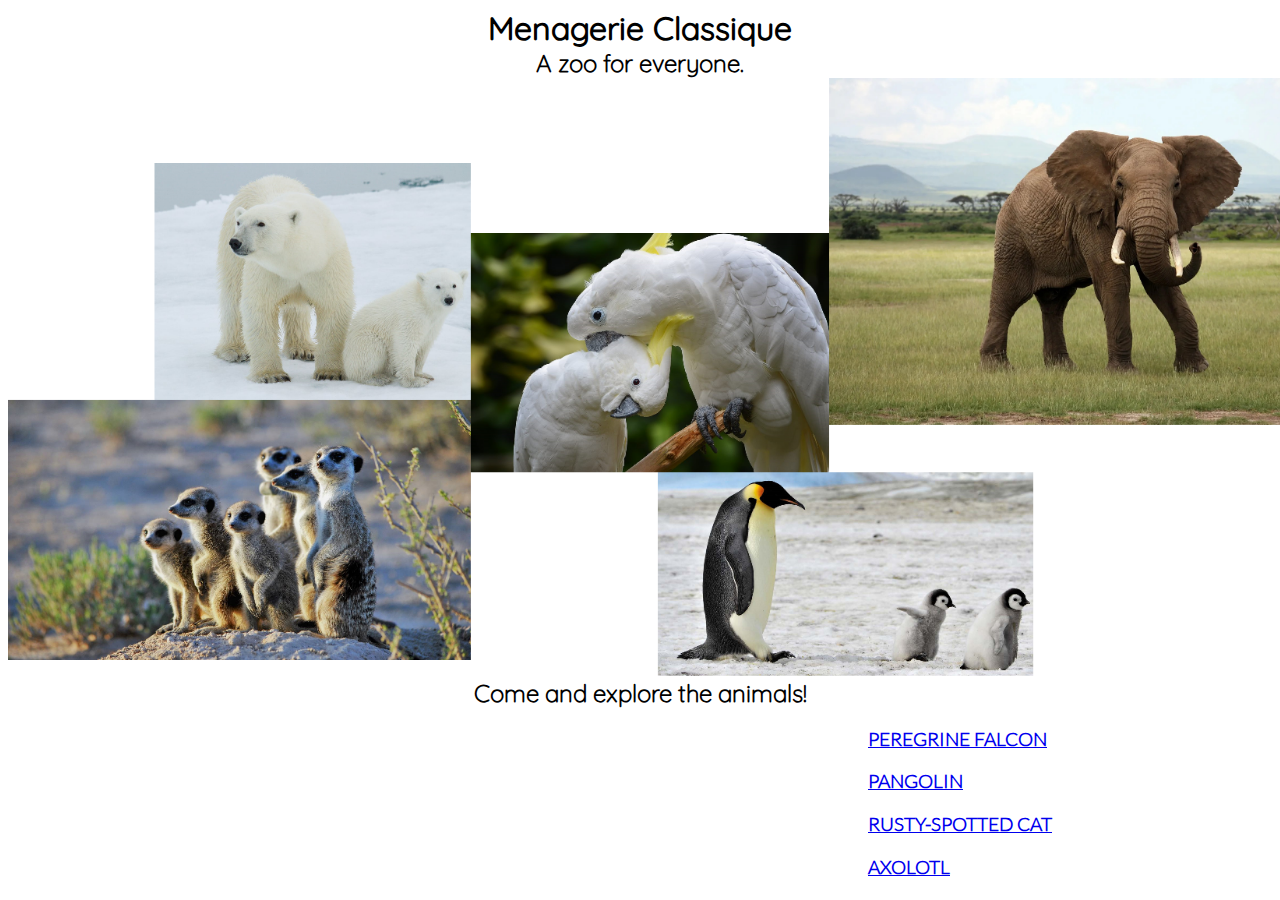
<file: index.html>
<head>
    <link rel="stylesheet" href="css/index.css">
</head>
<title>Menagerie Classique</title>
<h1 class="home-title">Menagerie Classique</h1>
<h2 class="home-sub-title">A zoo for everyone.</h2>
<body>
    <div class="home-img">
        <img src="img/homepage.png" class="animal-splash">
    </div>
    <h2 class="home-sub-title">Come and explore the animals!</h2>
    <h3 class="home-selection">
        <a href="animals/falcon.html">PEREGRINE FALCON</a>
        
    </h3>
    <h3 class="home-selection">
        <a href="animals/pangolin.html">PANGOLIN</a>
    </h3>
    <h3 class="home-selection">
        <a href="animals/cat.html">RUSTY-SPOTTED CAT</a>
    </h3>
    <h3 class="home-selection">
        <a href="animals/cat.html">AXOLOTL</a>
    </h3>
</body>
</file>
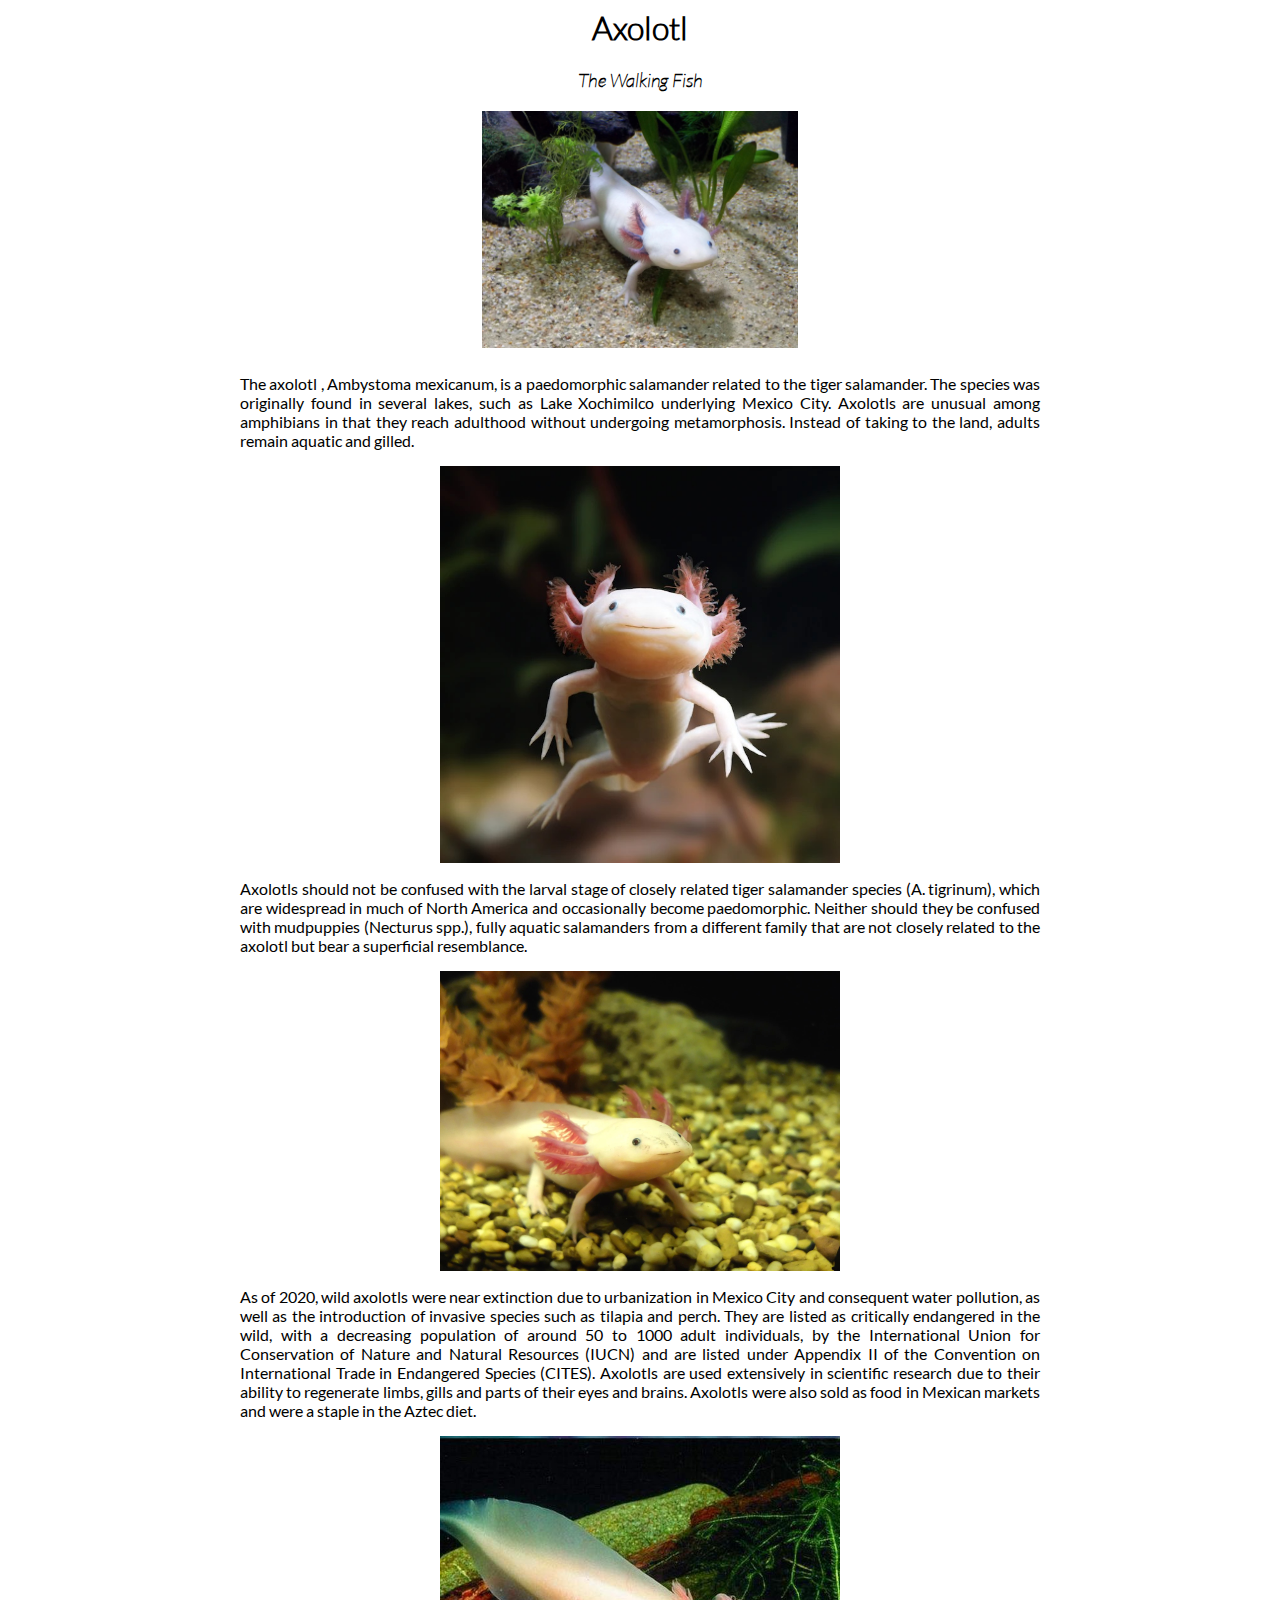
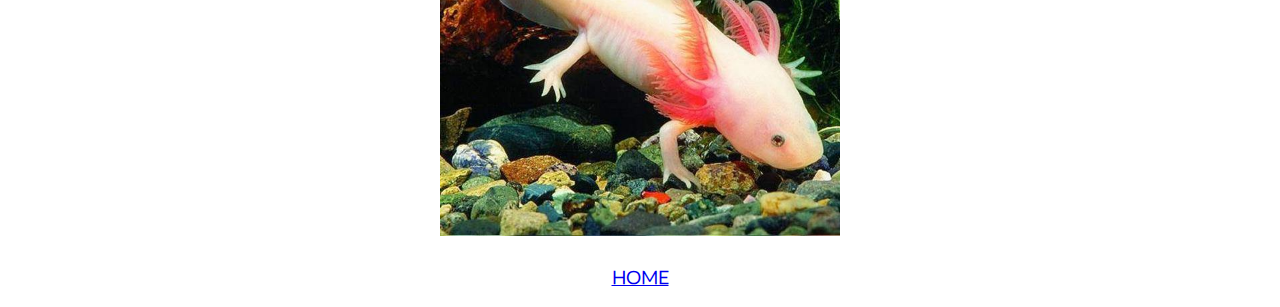
<file: animals/axolotl.html>
<head>
    <link rel="stylesheet" href="../css/animals.css">
</head>
<title>Axolotl</title>
<h1 class="animal-title">Axolotl</h1>
<h3 class="animal-sub-title">The Walking Fish</h3>
<body>
    <div class="home-img">
        <img src="../img/axo1.jpg" class="animal-splash">
    </div>
    <div class="para-box">
        <p class="animal-para">
            The axolotl , Ambystoma mexicanum, is a paedomorphic salamander related to the tiger salamander. The species was originally found in several lakes, such as Lake Xochimilco underlying Mexico City. Axolotls are unusual among amphibians in that they reach adulthood without undergoing metamorphosis. Instead of taking to the land, adults remain aquatic and gilled.
        </p>
        <img src="../img/axo2.jpg" class="animal-splash-body">
        <p class="animal-para">
            Axolotls should not be confused with the larval stage of closely related tiger salamander species (A. tigrinum), which are widespread in much of North America and occasionally become paedomorphic. Neither should they be confused with mudpuppies (Necturus spp.), fully aquatic salamanders from a different family that are not closely related to the axolotl but bear a superficial resemblance.
        </p>
        <img src="../img/axo3.jpg" class="animal-splash-body">
        <p class="animal-para">
            As of 2020, wild axolotls were near extinction due to urbanization in Mexico City and consequent water pollution, as well as the introduction of invasive species such as tilapia and perch. They are listed as critically endangered in the wild, with a decreasing population of around 50 to 1000 adult individuals, by the International Union for Conservation of Nature and Natural Resources (IUCN) and are listed under Appendix II of the Convention on International Trade in Endangered Species (CITES). Axolotls are used extensively in scientific research due to their ability to regenerate limbs, gills and parts of their eyes and brains. Axolotls were also sold as food in Mexican markets and were a staple in the Aztec diet.
        </p>
        <img src="../img/axo4.jpg" class="animal-splash-body">
    </div>
</body>
<h3 class="animal-title">
    <a href="../index.html">HOME</a>
</h3>
</file>
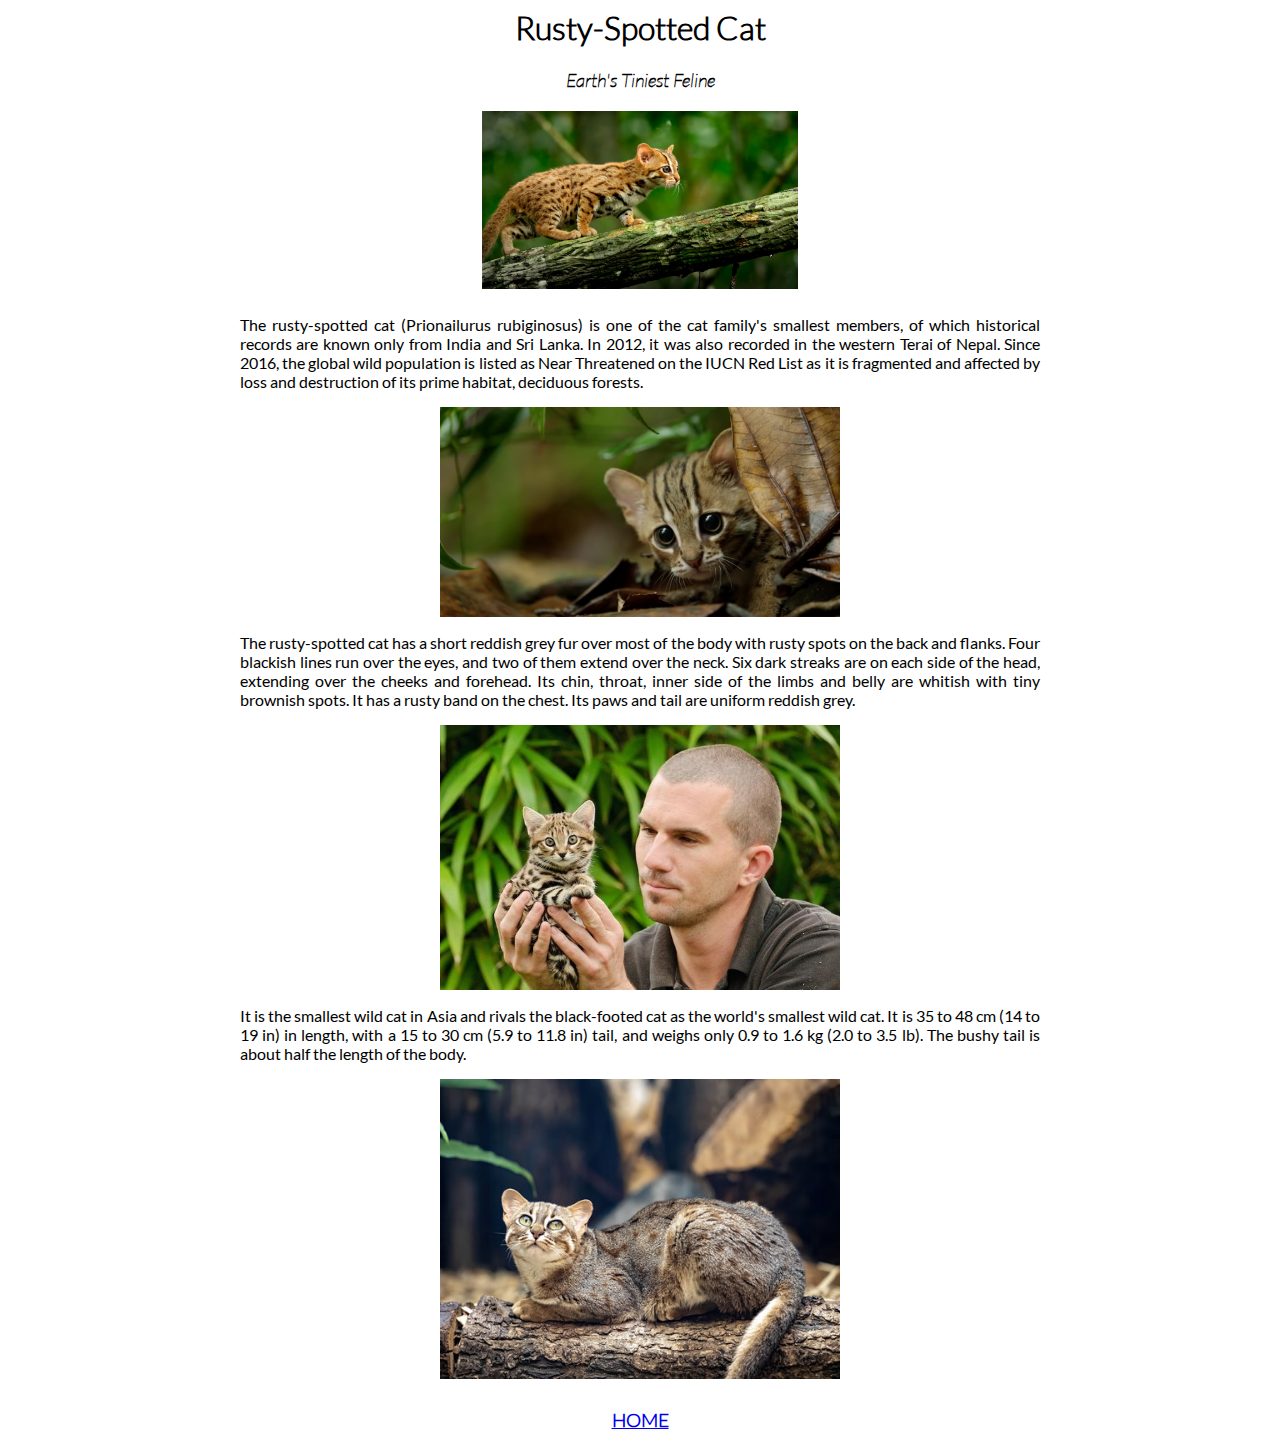
<file: animals/cat.html>
<head>
    <link rel="stylesheet" href="../css/animals.css">
</head>
<title>Rusty-Spotted Cat</title>
<h1 class="animal-title">Rusty-Spotted Cat</h1>
<h3 class="animal-sub-title">Earth's Tiniest Feline</h3>
<body>
    <div class="home-img">
        <img src="../img/cat1.jpg" class="animal-splash">
    </div>
    <div class="para-box">
        <p class="animal-para">
            The rusty-spotted cat (Prionailurus rubiginosus) is one of the cat family's smallest members, of which historical records are known only from India and Sri Lanka. In 2012, it was also recorded in the western Terai of Nepal. Since 2016, the global wild population is listed as Near Threatened on the IUCN Red List as it is fragmented and affected by loss and destruction of its prime habitat, deciduous forests.
        </p>
        <img src="../img/cat2.png" class="animal-splash-body">
        <p class="animal-para">
            The rusty-spotted cat has a short reddish grey fur over most of the body with rusty spots on the back and flanks. Four blackish lines run over the eyes, and two of them extend over the neck. Six dark streaks are on each side of the head, extending over the cheeks and forehead. Its chin, throat, inner side of the limbs and belly are whitish with tiny brownish spots. It has a rusty band on the chest. Its paws and tail are uniform reddish grey.
        </p>
        <img src="../img/cat3.jpg" class="animal-splash-body">
        <p class="animal-para">
            It is the smallest wild cat in Asia and rivals the black-footed cat as the world's smallest wild cat. It is 35 to 48 cm (14 to 19 in) in length, with a 15 to 30 cm (5.9 to 11.8 in) tail, and weighs only 0.9 to 1.6 kg (2.0 to 3.5 lb). The bushy tail is about half the length of the body.
        </p>
        <img src="../img/cat4.jpg" class="animal-splash-body">
    </div>
</body>
<h3 class="animal-title">
    <a href="../index.html">HOME</a>
</h3>
</file>
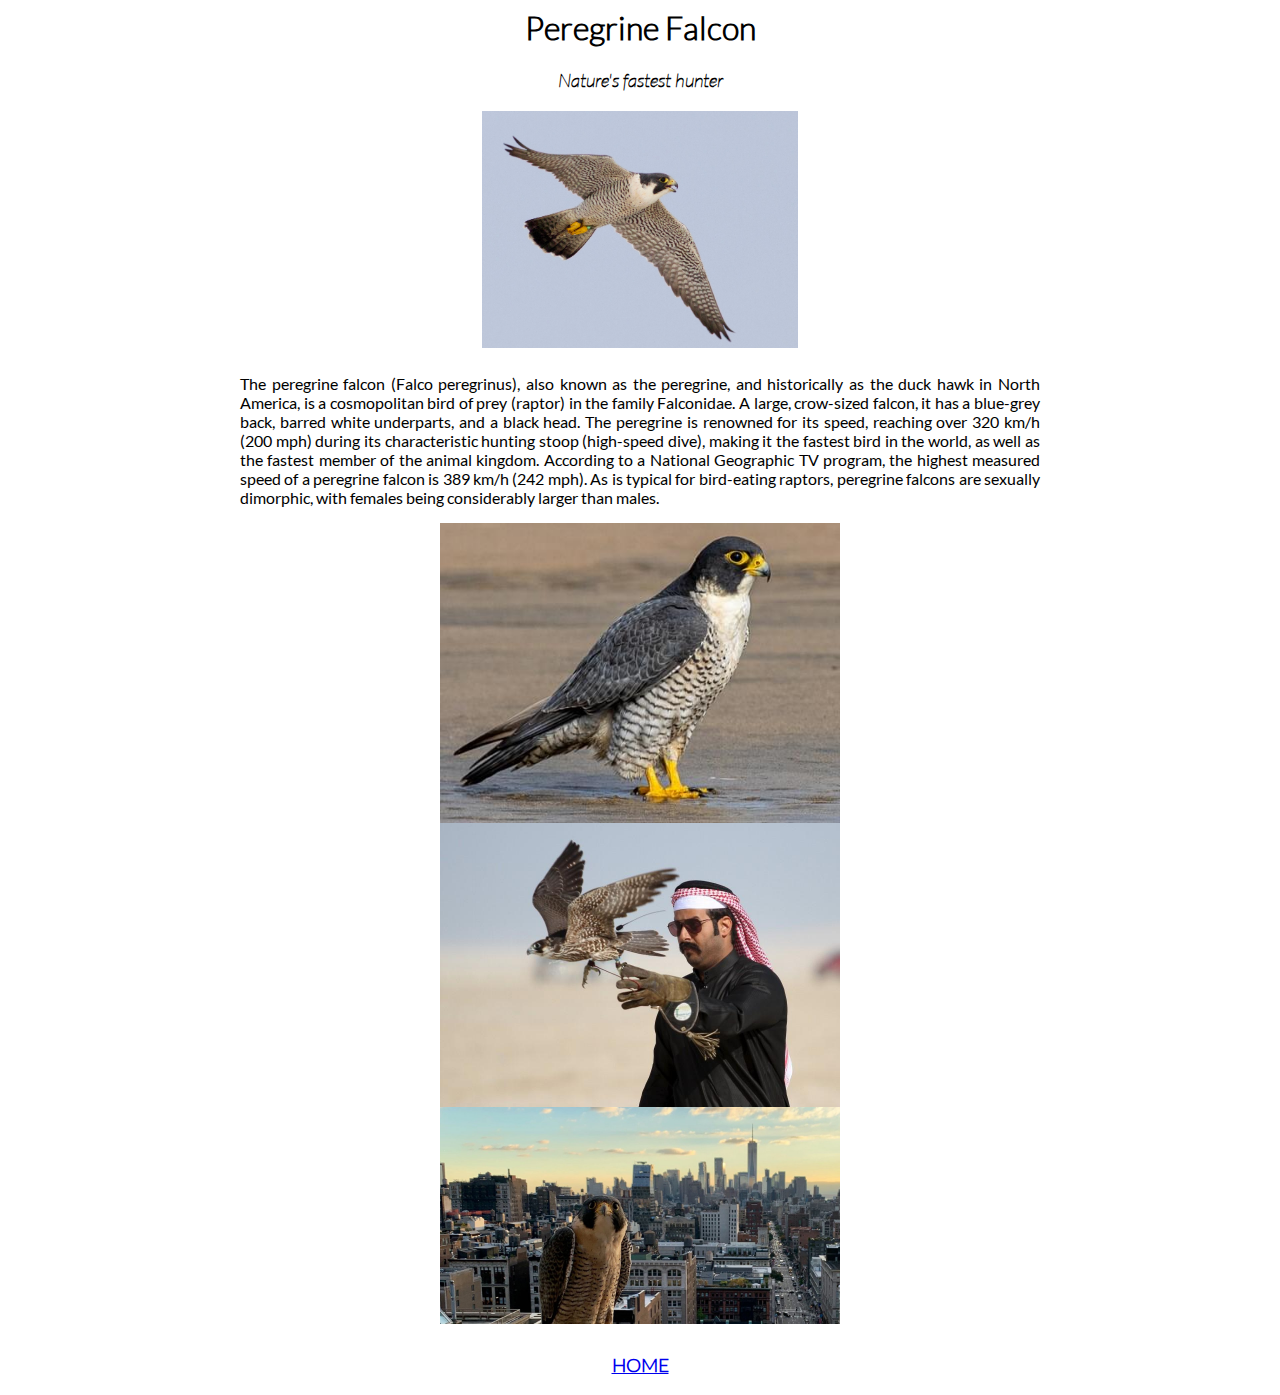
<file: animals/falcon.html>
<head>
    <link rel="stylesheet" href="../css/animals.css">
</head>
<title>Peregrine Falcon</title>
<h1 class="animal-title">Peregrine Falcon</h1>
<h3 class="animal-sub-title">Nature's fastest hunter</h3>
<body>
    <div class="home-img">
        <img src="../img/falcon1.jpg" class="animal-splash">
    </div>
    <div class="para-box">
        <p class="animal-para">
            The peregrine falcon (Falco peregrinus), also known as the peregrine, and historically as the duck hawk in North America, is a cosmopolitan bird of prey (raptor) in the family Falconidae. A large, crow-sized falcon, it has a blue-grey back, barred white underparts, and a black head. The peregrine is renowned for its speed, reaching over 320 km/h (200 mph) during its characteristic hunting stoop (high-speed dive), making it the fastest bird in the world, as well as the fastest member of the animal kingdom. According to a National Geographic TV program, the highest measured speed of a peregrine falcon is 389 km/h (242 mph). As is typical for bird-eating raptors, peregrine falcons are sexually dimorphic, with females being considerably larger than males.
        </p>
        <img src="../img/falcon2.jpg" class="animal-splash-body">
        <img src="../img/falcon3.jpg" class="animal-splash-body">
        <img src="../img/falcon4.jpg" class="animal-splash-body">
    </div>
</body>
<h3 class="animal-title">
    <a href="../index.html">HOME</a>
</h3>
</file>
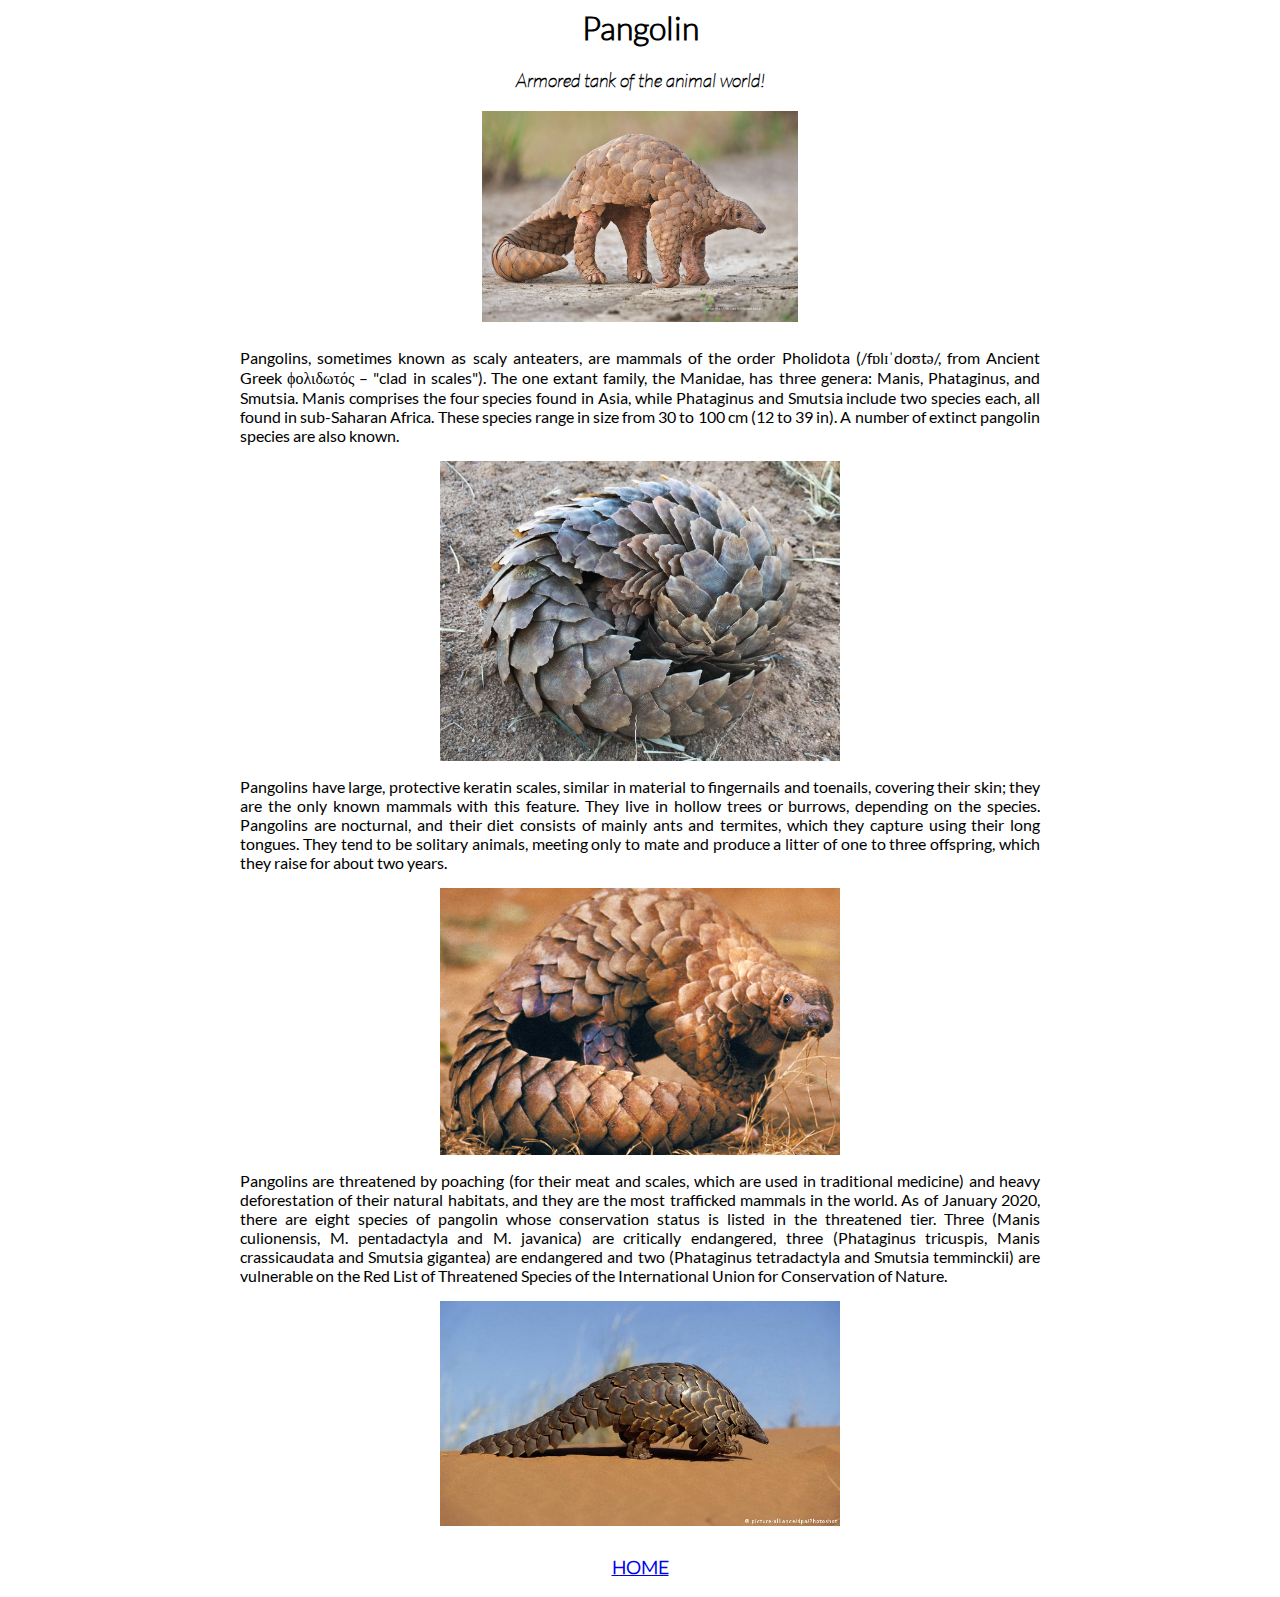
<file: animals/pangolin.html>
<head>
    <link rel="stylesheet" href="../css/animals.css">
</head>
<title>Pangolin</title>
<h1 class="animal-title">Pangolin</h1>
<h3 class="animal-sub-title">Armored tank of the animal world!</h3>
<body>
    <div class="home-img">
        <img src="../img/pangolin1.jpg" class="animal-splash">
    </div>
    <div class="para-box">
        <p class="animal-para">
            Pangolins, sometimes known as scaly anteaters, are mammals of the order Pholidota (/fɒlɪˈdoʊtə/, from Ancient Greek ϕολιδωτός – "clad in scales"). The one extant family, the Manidae, has three genera: Manis, Phataginus, and Smutsia. Manis comprises the four species found in Asia, while Phataginus and Smutsia include two species each, all found in sub-Saharan Africa. These species range in size from 30 to 100 cm (12 to 39 in). A number of extinct pangolin species are also known.
        </p>
        <img src="../img/pangolin2.jpg" class="animal-splash-body">
        <p class="animal-para">
            Pangolins have large, protective keratin scales, similar in material to fingernails and toenails, covering their skin; they are the only known mammals with this feature. They live in hollow trees or burrows, depending on the species. Pangolins are nocturnal, and their diet consists of mainly ants and termites, which they capture using their long tongues. They tend to be solitary animals, meeting only to mate and produce a litter of one to three offspring, which they raise for about two years.
        </p>
        <img src="../img/pangolin3.jpg" class="animal-splash-body">
        <p class="animal-para">
            Pangolins are threatened by poaching (for their meat and scales, which are used in traditional medicine) and heavy deforestation of their natural habitats, and they are the most trafficked mammals in the world. As of January 2020, there are eight species of pangolin whose conservation status is listed in the threatened tier. Three (Manis culionensis, M. pentadactyla and M. javanica) are critically endangered, three (Phataginus tricuspis, Manis crassicaudata and Smutsia gigantea) are endangered and two (Phataginus tetradactyla and Smutsia temminckii) are vulnerable on the Red List of Threatened Species of the International Union for Conservation of Nature.
        </p>
        <img src="../img/pangolin4.jpg" class="animal-splash-body">
    </div>
</body>
<h3 class="animal-title">
    <a href="../index.html">HOME</a>
</h3>
</file>
<file: css/index.css>
@font-face {
    font-family: title-font;
    src: url(Quicksand-Regular.ttf);
}

@font-face {
    font-family: sub-title-font;
    src: url(Quicksand-Light.ttf)
}

@font-face {
    font-family: option-font;
    src: url(Lato-Light.ttf)
}

.home-title {
    font-family: title-font;
    color: black;
    text-align: center;
    margin: auto;
    /*background-color: black;*/
}

.home-sub-title {
    font-family: sub-title-font;
    color: black;
    text-align: center;
    margin: auto;
}

.home-selection {
    font-family: option-font;
    color: black;
    text-align: left;
    text-indent: 860px;
}

.animal-splash {
    display: block;
    margin-left: auto;
    margin-right: auto;
    width: auto;
    height: 600px;
}
</file>
<file: css/animals.css>
@font-face {
    font-family: page-title-font;
    src: url(Lato-Light.ttf)
}

@font-face {
    font-family: page-sub-title-font;
    src: url(Lato-ThinItalic.ttf)
}

@font-face {
    font-family: page-para-font;
    src: url(Lato-Regular.ttf)
}

.animal-title {
    font-family: page-title-font;
    color: black;
    text-align: center;
}

.animal-sub-title {
    font-family: page-sub-title-font;
    color: black;
    text-align: center;
}

.animal-splash {
    display: block;
    margin-left: auto;
    margin-right: auto;
    width: 25%;
    height: auto;
}

.animal-splash-body {
    display: block;
    margin-left: auto;
    margin-right: auto;
    width: 50%;
    height: auto;
}

.para-box {
    /*background-color: yellow*/;
    width: 800px;
    padding: 10px;
    margin: auto;
}

.animal-para {
    font-family: page-para-font;
    color: black;
    text-align: justify;
}
</file>
